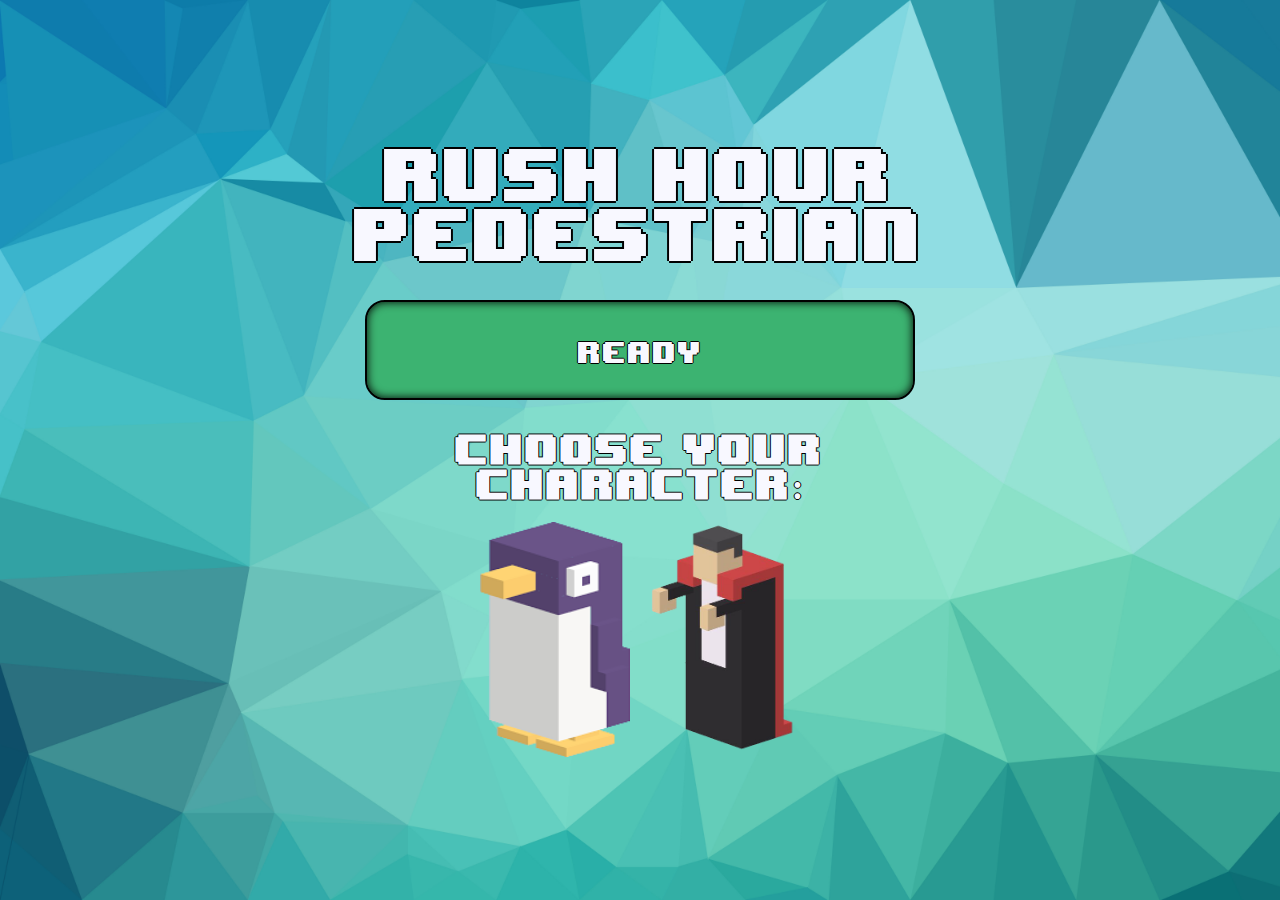
<file: index.html>
<!DOCTYPE html>
<html lang="en">
<head>
    <meta charset="UTF-8">
    <link rel="stylesheet" type="text/css" href="./common/style2.css">
    <title>Game</title>
    <script src="http://ajax.googleapis.com/ajax/libs/jquery/1.7.1/jquery.min.js" type="text/javascript"></script>
</head>
<body>
    <div id="bckg"></div>
    <div class="center">
        <div id="title">
            <h1>Rush hour pedestrian</h1>
        </div>
        <div id="ready">
            <input id="start" type="button" value="Ready" onclick="window.location.href = './game.html' + '?character=' + active"/>
        </div>
        <div id="chooseTitle">
            <h2>Choose your<br>character:</h2>
        </div>
        <div id="characters">
            <div id="leftCharacter">
                <div id="leftImg" class="charImg" onclick="active = activeCharacter(1)"></div>
            </div>
            <div id="rightCharacter">
                <div id="rightImg" class="charImg" onclick="active = activeCharacter(2)"></div>
            </div>
        </div>
    </div>
</body>
<script src="./frontpage.js" type="text/javascript"></script>
</html>
</file>
<file: common/style2.css>
@font-face {
    font-family: "retroGame";
    src: URL("../lib/retro.ttf") format("truetype");
}

body {
    margin: 0;
    padding: 0;
    -webkit-user-select: none;
    -ms-user-select: none;
    user-select: none;
}

#bckg {
    position: absolute;
    background: url("../common/images/bckg.jpg");
    -webkit-background-size: cover;
    -moz-background-size: cover;
    -o-background-size: cover;
    background-size: cover;
    background-repeat: no-repeat;
    width: 100%;
    height: 100%;
}

h1 {
    font-size: 60px;
    font-family: "retroGame";
    text-shadow: -2px 0 black, 0 2px black, 2px 0 black, 0 -2px black;
    color: ghostwhite;
    text-align: center;
}

h2 {
    font-size: 35px;
    font-family: "retroGame";
    text-shadow: -1px 0 black, 0 1px black, 1px 0 black, 0 -1px black;
    color: ghostwhite;
    text-align: center;
}

#title {
    padding-top: 0;
}

#ready {
    width: 550px;
    height: 100px;
    margin: 0 auto;
    position: relative;
}

#start {
    position: relative;
    text-decoration: none;
    border: 2px solid black;
    height: 100%;
    width: 100%;
    background: mediumseagreen;
    margin: 0 auto;
    font-family: "retroGame";
    text-shadow: -1px 0 black, 0 1px black, 1px 0 black, 0 -1px black;
    display: inline-block;
    text-align: center;
    font-size: 25px;
    padding: 0;
    text-decoration: none;
    color: ghostwhite;
    box-shadow: inset 0 0 10px black;
    border-radius: 20px;
    outline: none;
}

#start:hover {
    background: seagreen;
}

#start:active {
    transform: scale(0.95);
}

#chooseTitle {
    padding-bottom: 0px;
    margin-bottom: -15px;
}

#leftCharacter {
    position: relative;
    display: inline-block;
    *display: inline;
    vertical-align: top;
    height: 235px;
    width: 150px;
}

#rightCharacter {
    position: relative;
    display: inline-block;
    *display: inline;
    vertical-align: top;
    height: 235px;
    width: 150px;
    margin-left: 12px;
}

#characters {
    margin: 0 auto;
    width: 320px;
}

#button {

}

#rightImg {
    position: absolute;
    width: 100%;
    height: 100%;
    background: url("../common/images/1.png") no-repeat;
    background-size: 100% 100%;
}

#leftImg {
    position: absolute;
    width: 100%;
    height: 100%;
    background: url("../common/images/2.png") no-repeat;
    background-size: 100% 100%;
}

#leftImg:focus, #rightImg:focus {
    box-shadow: inset 0 0 30px black;
    border-radius: 20px;
}

.charImg {
    opacity: 100%;
}

.charImg:hover{
    box-shadow: inset 0 0 30px black;
    border-radius: 20px;
}

.charImg:active {
    transform: scale(0.95);
}

.center {
    position: absolute;
    width: 800px;
    height: 700px;
    left: 50%;
    top: 50%;
    margin-top: -350px;
    vertical-align: middle;
    margin-left:-400px;
}
</file>
